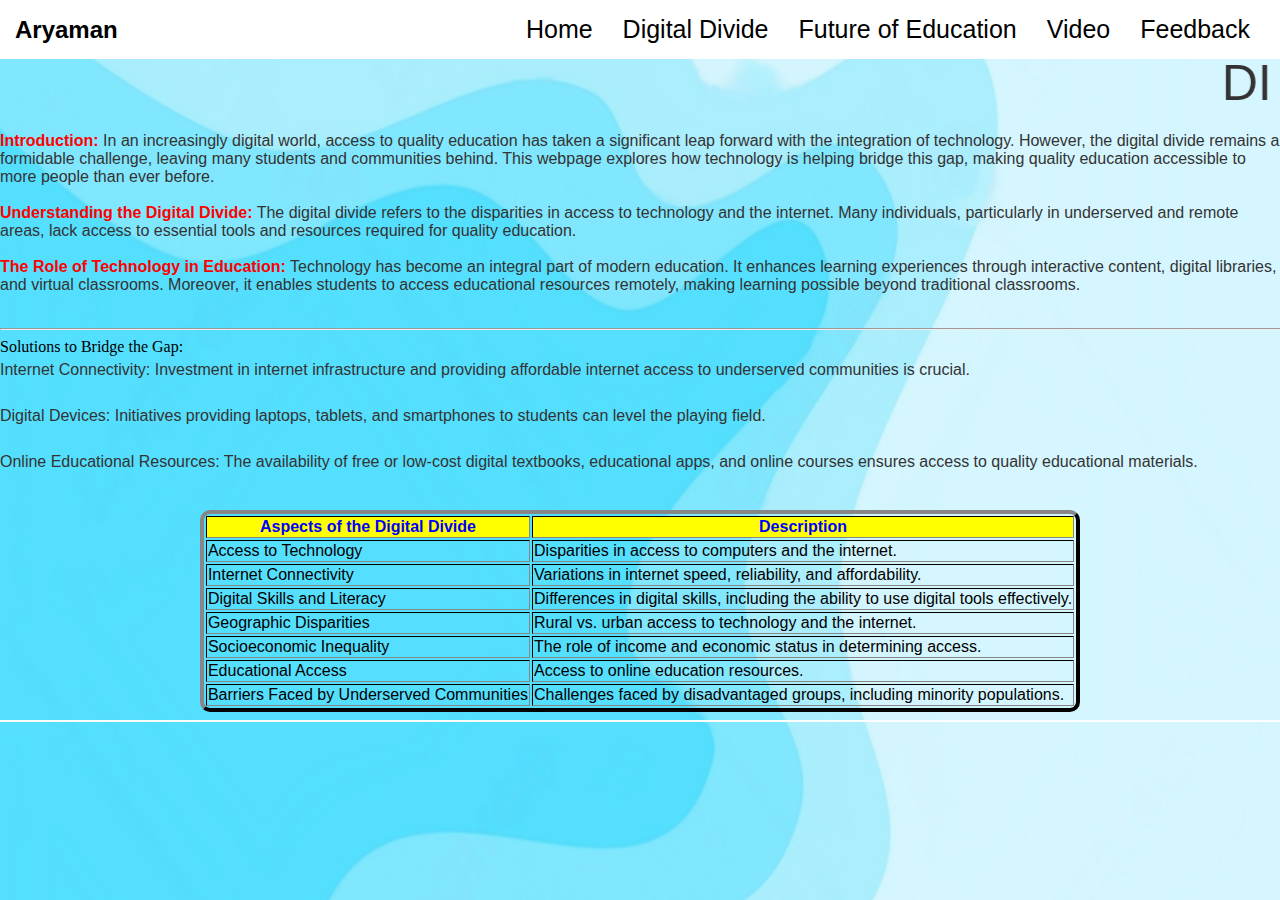
<file: digital divide.html>
<!doctype html>
<head>

<link rel="stylesheet" href="style.css">
</head>

<body background="bg-fotor.jpg">
 <nav>
 <div class="container">
<a href="#" class="logo">Aryaman</a>
 <ul class="menu">
 <li><a href="index.html">Home</a></li>
<li><a href="digital divide.html">Digital Divide</a></li>
    <li><a href="future of education.html">Future of Education</a></li>
<li><a href="video.html">Video</a></li>
 <li><a href="feedback.html">Feedback</a></li>
              
  </ul>
 </div>
 </nav>
<br>
<br>
<br>

<marquee class="heading1"style="color: #333;" direction="left" loop="4" hspace="10px">
DIGITAL DIVIDE
</marquee>
<P class="para1" style="color: #333;">
<b><FONT COLOR="RED">Introduction:</FONT></b>
In an increasingly digital world, access to quality education has taken a significant leap forward with the integration of technology. However, the digital divide remains a formidable challenge, leaving many students and communities behind. This webpage explores how technology is helping bridge this gap, making quality education accessible to more people than ever before.
<br>
<br>
<b><FONT COLOR="RED">Understanding the Digital Divide:</B></FONT>
The digital divide refers to the disparities in access to technology and the internet. Many individuals, particularly in underserved and remote areas, lack access to essential tools and resources required for quality education.
<br>
<br>
<b><FONT COLOR="RED">The Role of Technology in Education:</b></FONT>
Technology has become an integral part of modern education. It enhances learning experiences through interactive content, digital libraries, and virtual classrooms. Moreover, it enables students to access educational resources remotely, making learning possible beyond traditional classrooms.
<br>
<br>
<hr color"white" width="100%" height="4px>
<b><FONT COLOR="LIME">Solutions to Bridge the Gap:</FONT></B>

<ul start="disc" style="color: #333;">
<li>Internet Connectivity: Investment in internet infrastructure and providing affordable internet access to underserved communities is crucial.</li>
<br>
<li>Digital Devices: Initiatives providing laptops, tablets, and smartphones to students can level the playing field.</li>
<br>
<li>Online Educational Resources: The availability of free or low-cost digital textbooks, educational apps, and online courses ensures access to quality educational materials.</LI>
<br>
</ul>
</p>
<center>
<p class="para1" style="color:#333";>
 <table border="4" class="table">
        <tr>
            <th>Aspects of the Digital Divide</th>
            <th>Description</th>
        </tr>
        <tr>
            <td>Access to Technology</td>
            <td>Disparities in access to computers and the internet.</td>
        </tr>
        <tr>
            <td>Internet Connectivity</td>
            <td>Variations in internet speed, reliability, and affordability.</td>
        </tr>
        <tr>
            <td>Digital Skills and Literacy</td>
            <td>Differences in digital skills, including the ability to use digital tools effectively.</td>
        </tr>
        <tr>
            <td>Geographic Disparities</td>
            <td>Rural vs. urban access to technology and the internet.</td>
        </tr>
        <tr>
            <td>Socioeconomic Inequality</td>
            <td>The role of income and economic status in determining access.</td>
        </tr>
        <tr>
            <td>Educational Access</td>
            <td>Access to online education resources.</td>
        </tr>
        <tr>
            <td>Barriers Faced by Underserved Communities</td>
            <td>Challenges faced by disadvantaged groups, including minority populations.</td>
        </tr>
    </table>
<center>
<hr color="white" width="100%" height="4px">
</p>
</body>
</html>
</file>
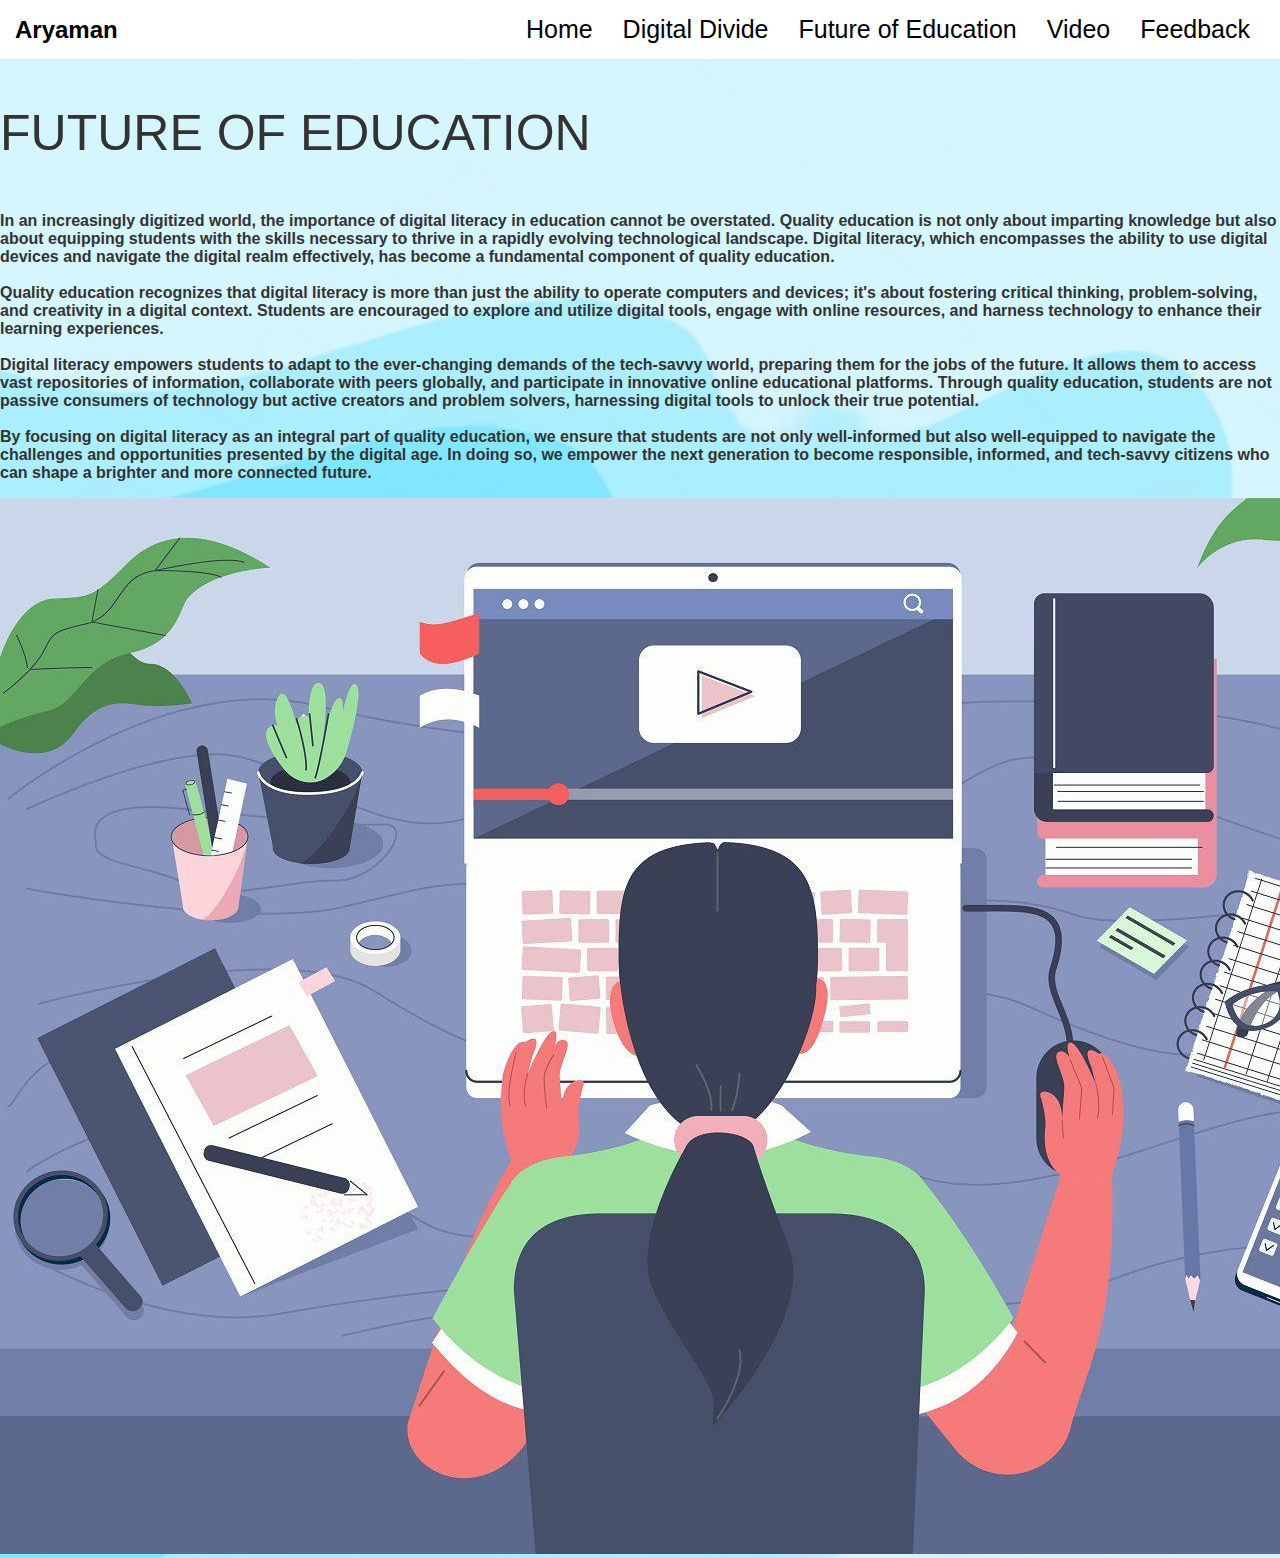
<file: future of education.html>
<!DOCTYPE html>
<html lang="en">
<head>
    <link rel="stylesheet" href="style.css">

    <title>Document</title>

    <body background="bg.jpg">
        <nav>
            <div class="container">
                <a href="#" class="logo">Aryaman</a>
                <ul class="menu">
                    <li><a href="index.html">Home</a></li>
                
           <li><a href="digital divide.html">Digital Divide</a></li>
                    <li><a href="future of education.html">Future of Education</a></li>
                    <li><a href="video.html">Video</a></li>
                    <li><a href="feedback.html">Feedback</a></li>
              
                </ul>
            </div>
        </nav>

<br>
<br>
<br>


<p class="heading1"style="color: #333;">FUTURE OF EDUCATION</p>
<b><p class="para1" style="color: #333;">
In an increasingly digitized world, the importance of digital literacy in education cannot be overstated. Quality education is not only about imparting knowledge but also about equipping students with the skills necessary to thrive in a rapidly evolving technological landscape. Digital literacy, which encompasses the ability to use digital devices and navigate the digital realm effectively, has become a fundamental component of quality education.
<br>
<br>
Quality education recognizes that digital literacy is more than just the ability to operate computers and devices; it's about fostering critical thinking, problem-solving, and creativity in a digital context. Students are encouraged to explore and utilize digital tools, engage with online resources, and harness technology to enhance their learning experiences.
<br>
<br>
Digital literacy empowers students to adapt to the ever-changing demands of the tech-savvy world, preparing them for the jobs of the future. It allows them to access vast repositories of information, collaborate with peers globally, and participate in innovative online educational platforms. Through quality education, students are not passive consumers of technology but active creators and problem solvers, harnessing digital tools to unlock their true potential.
<br>
<br>
By focusing on digital literacy as an integral part of quality education, we ensure that students are not only well-informed but also well-equipped to navigate the challenges and opportunities presented by the digital age. In doing so, we empower the next generation to become responsible, informed, and tech-savvy citizens who can shape a brighter and more connected future.
    </P>
</B>
<img src="img.jpg" class="img">
</body>
</html>
</file>
<file: style.css>
.heading1{
  color: white;
  font-family:Impact, Haettenschweiler, 'Arial Narrow Bold', sans-serif;
  font-size: 50px;
}
body{
  background-repeat: no-repeat;
  background-position: center;
  background-size: cover;
}

body, ul {
  margin: 0;
   padding: 0;
  list-style: none;}
  nav {
      background-color: #ffffff;
  color: black;
   font-size: 25px;
   position: fixed; top: 0;
   left: 0;
  right: 0;
   z-index: 999;}

  .container {
max-width: 1500px;
margin: 0 auto;
padding: 15px;
display: flex; justify-content: space-between;
align-items: center;}

.logo {
text-decoration: none;
color: black;
font-size: 24px;
font-weight: bold;
font-family: Verdana, Geneva, Tahoma, sans-serif;
}

.menu {
display: flex;
font-family: Verdana, Geneva, Tahoma, sans-serif;
}

.menu li {
margin: 0 15px;
}

.menu a {
text-decoration: none;
color: black;

}


.menu a:hover {text-decoration: underline;
color: lime;
}

.para1{ color: white;
font-family: 'Segoe UI', Tahoma, Geneva, Verdana, sans-serif;}


ul {
list-style: none;
color: white;
font-family: 'Segoe UI', Tahoma, Geneva, Verdana, sans-serif;}

li {margin: 5px 0;
cursor: pointer;}

.description {
display: none;
background-image:cyan;
padding: 10px;border: 1px solid white; border-radius: 10px;
}

li:hover .description {display: block;
}
h4{color: white;}

.form{color: white;
font-family: 'Segoe UI', Tahoma, Geneva, Verdana, sans-serif;
}
input[type=text] {
border: 3px solid red;
border-radius: 10px;}

input[type=email] {
border: 3px solid red;
border-radius: 10px;}
textarea{
border: 3px solid red;
border-radius: 10px;}
input[type=submit] {
border: 3px solid #4a4af0;
border-radius: 5px;
background-color: #4a4af0;
width: 25%;
color: white;
height: 10%;
}
input[type=reset] {
border: 3px solid #4a4af0;
border-radius: 5px;
background-color: #4a4af0;
color: white;
width: 25%;
}
select{
  background-color: white;
  border-radius: 10px;
  border: 4px solid red;
  color: red;
}
input[type = "submit"]:hover {
  color:red;

}
input[type = "reset"]:hover {
  color: red;
}
.table{ 
border-radius:10px;
border-color:#333;}
th{
color:blue;
background-color:yellow;
font-family:Segoe UI, Tahoma, Geneva, Verdana, sans-serif;}
td{
font-family:Segoe UI, Tahoma, Geneva, Verdana, sans-serif;
}
</file>
